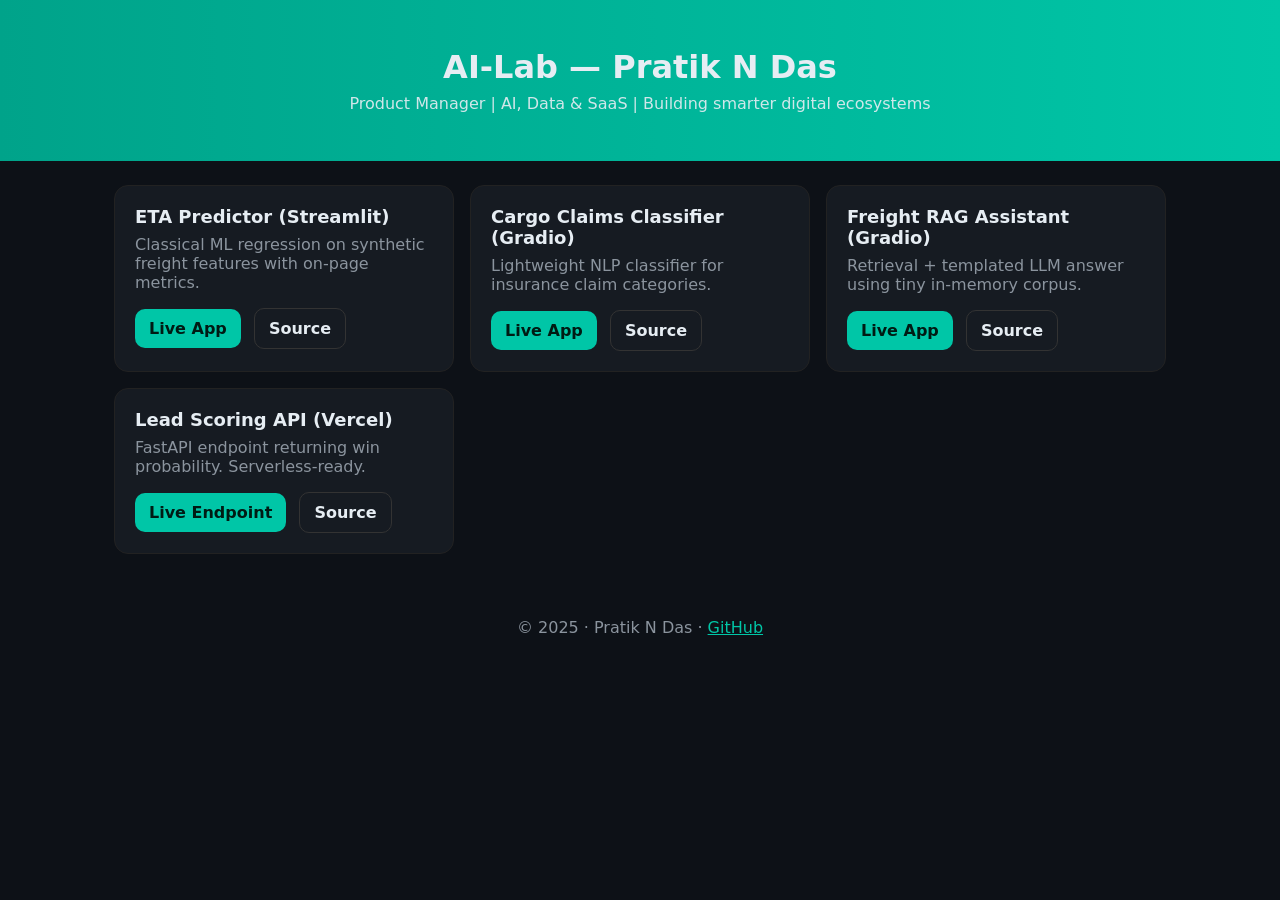
<file: site/index.html>
<!DOCTYPE html>
<html lang="en">
<head>
  <meta charset="UTF-8" />
  <meta name="viewport" content="width=device-width, initial-scale=1.0"/>
  <title>AI-Lab — Pratik N Das</title>
  <link rel="stylesheet" href="assets/styles.css"/>
</head>
<body>
  <header>
    <h1>AI‑Lab — Pratik N Das</h1>
    <p>Product Manager | AI, Data & SaaS | Building smarter digital ecosystems</p>
  </header>

  <section class="grid">
    <article>
      <h2>ETA Predictor (Streamlit)</h2>
      <p>Classical ML regression on synthetic freight features with on-page metrics.</p>
      <a class="btn" href="#" target="_blank">Live App</a>
      <a class="btn ghost" href="../demos/eta-streamlit/app.py" target="_blank">Source</a>
    </article>

    <article>
      <h2>Cargo Claims Classifier (Gradio)</h2>
      <p>Lightweight NLP classifier for insurance claim categories.</p>
      <a class="btn" href="#" target="_blank">Live App</a>
      <a class="btn ghost" href="../demos/claims-gradio/app.py" target="_blank">Source</a>
    </article>

    <article>
      <h2>Freight RAG Assistant (Gradio)</h2>
      <p>Retrieval + templated LLM answer using tiny in-memory corpus.</p>
      <a class="btn" href="#" target="_blank">Live App</a>
      <a class="btn ghost" href="../demos/rag-space/app.py" target="_blank">Source</a>
    </article>

    <article>
      <h2>Lead Scoring API (Vercel)</h2>
      <p>FastAPI endpoint returning win probability. Serverless-ready.</p>
      <a class="btn" href="#" target="_blank">Live Endpoint</a>
      <a class="btn ghost" href="../demos/leadscore-api/api/index.py" target="_blank">Source</a>
    </article>
  </section>

  <footer>
    <p>© 2025 · Pratik N Das · <a href="https://github.com/pratikndas-pm" target="_blank">GitHub</a></p>
  </footer>
</body>
</html>
</file>
<file: site/assets/styles.css>
:root {
  --bg:#0d1117; --fg:#e6edf3; --muted:#8b949e; --card:#161b22; --accent:#00c6a7; --accent2:#00a38a;
}
*{box-sizing:border-box}
body{margin:0; font-family:Inter,system-ui,Segoe UI,Roboto,Helvetica,Arial; background:var(--bg); color:var(--fg)}
header{padding:48px 20px; text-align:center; background:linear-gradient(90deg,var(--accent2),var(--accent));}
header h1{margin:0 0 8px; font-size:32px}
header p{margin:0; opacity:.9}
.grid{display:grid; grid-template-columns:repeat(auto-fit,minmax(260px,1fr)); gap:16px; padding:24px; max-width:1100px; margin:0 auto}
article{background:var(--card); padding:20px; border-radius:14px; border:1px solid #222}
article h2{margin:0 0 8px; font-size:18px}
article p{margin:0 0 16px; color:var(--muted)}
.btn{display:inline-block; padding:10px 14px; margin-right:8px; border-radius:10px; text-decoration:none; color:#001b14; background:var(--accent); font-weight:600}
.btn.ghost{background:transparent; color:var(--fg); border:1px solid #333}
footer{padding:24px; text-align:center; color:var(--muted)}
a{color:var(--accent)}
</file>
